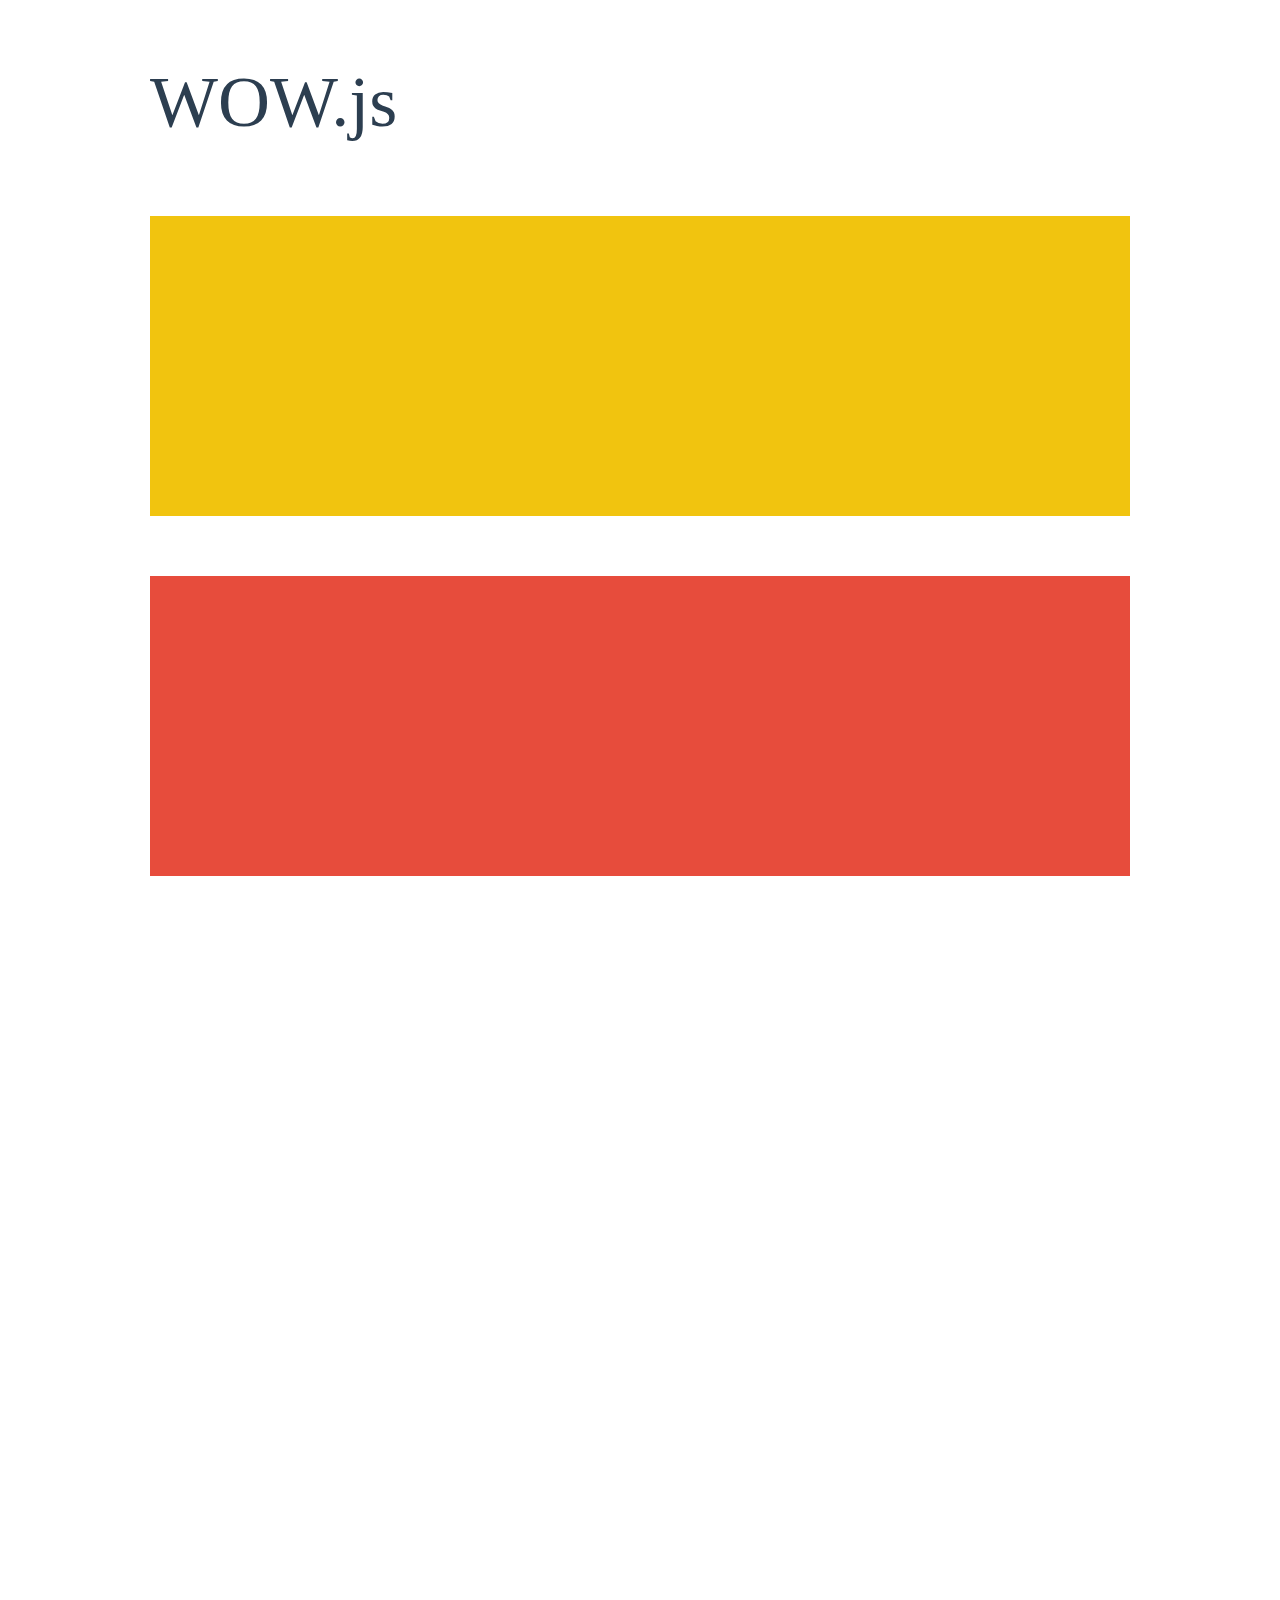
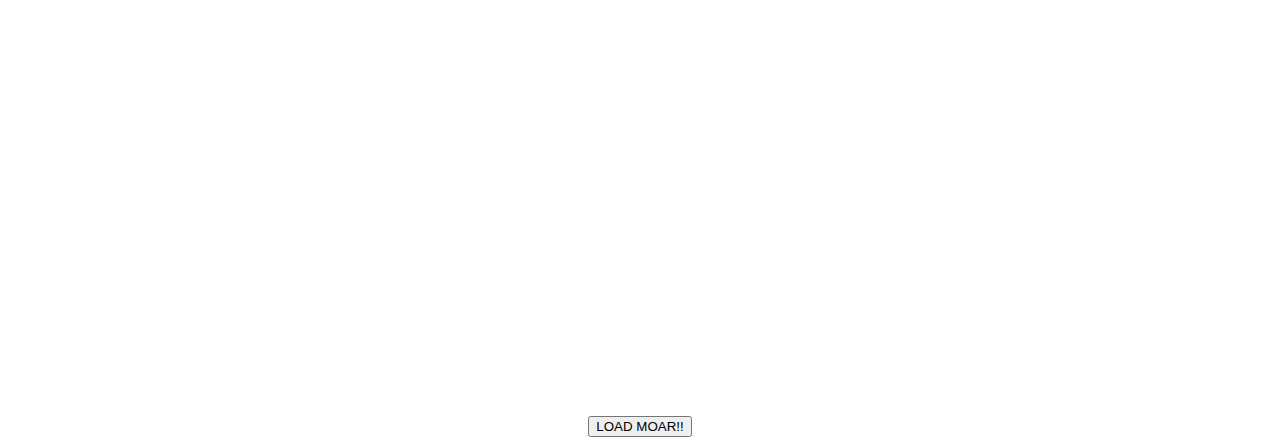
<file: wowjs/demo.html>
<!doctype html>

<html lang="en">
<head>
  <meta charset="utf-8">
  <title>WOW</title>
  <link rel="stylesheet" href="css/libs/animate.css">
  <link rel="stylesheet" href="css/site.css">
  <style>
    .wow:first-child {
      visibility: hidden;
    }
  </style>
  <!--[if IE]>
    <script src="http://html5shiv.googlecode.com/svn/trunk/html5.js"></script>
  <![endif]-->
</head>

<body>
  <div id="container">
    <header>
      <h1>WOW.js</h1>
    </header>
    <div id="main">
      <section class="wow fadeInDown" style="background-color: #f1c40f;"></section>
      <section class="wow pulse" style="background-color: #e74c3c;" data-wow-iteration="infinite" data-wow-duration="1500ms"></section>
      <section class="section--purple wow slideInRight" data-wow-delay="2s"></section>
      <section class="section--blue wow bounceInLeft" data-wow-offset="300"></section>
      <section class="section--green wow slideInLeft" data-wow-duration="4s"></section>
      <button id="moar">LOAD MOAR!!</button>
    </div>
  </div>
  <script src="dist/wow.js"></script>
  <script>
    wow = new WOW(
      {
        animateClass: 'animated',
        offset:       100,
        callback:     function(box) {
          console.log("WOW: animating <" + box.tagName.toLowerCase() + ">")
        }
      }
    );
    wow.init();
    document.getElementById('moar').onclick = function() {
      var section = document.createElement('section');
      section.className = 'section--purple wow fadeInDown';
      this.parentNode.insertBefore(section, this);
    };
  </script>
</body>
</html>
</file>
<file: wowjs/css/site.css>
h1 {
  font-size:     72px;
  line-height:   1.5;
  color: #2c3e50;
  font-weight:   100;
}

#container {
  width:  980px;
  margin: 0 auto;
}

section {
  height: 300px;
  margin: 60px 0;
}

.section--purple {
  background-color: #9b59b6;
}

.section--blue {
  background-color: #3498db;
}

.section--green {
  background-color: #2ecc71;
}

#main {
  text-align: center;
}

#more {
  margin: 20px auto 48px;
}
</file>
